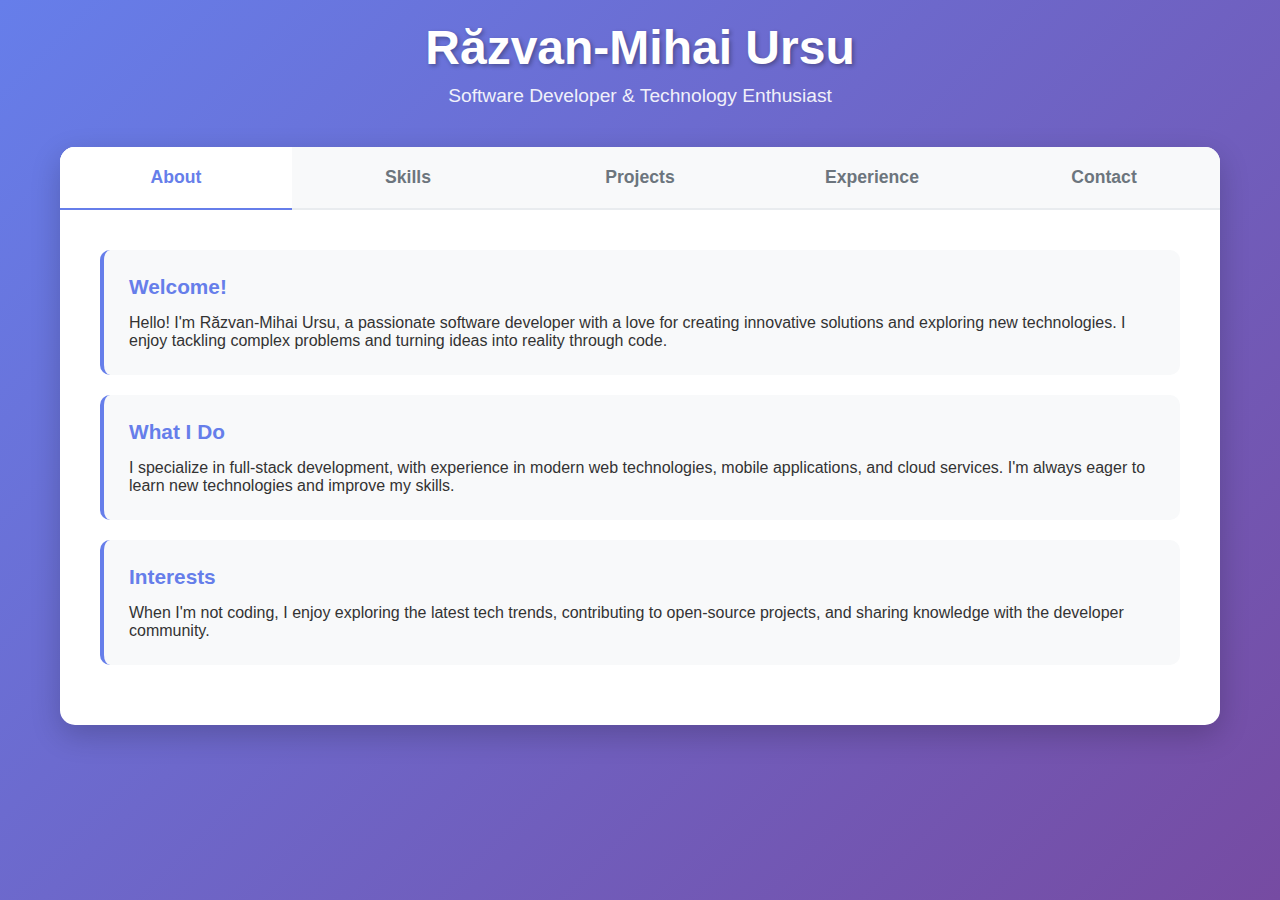
<file: index.html>
<!DOCTYPE html>
<html lang="en">
<head>
    <meta charset="UTF-8">
    <meta name="viewport" content="width=device-width, initial-scale=1.0">
    <title>Răzvan-Mihai Ursu</title>
    <link rel="stylesheet" href="styles.css">
</head>
<body>
    <div class="container">
        <header>
            <h1>Răzvan-Mihai Ursu</h1>
            <p class="subtitle">Software Developer & Technology Enthusiast</p>
        </header>

        <div class="tab-container">
            <div class="tabs">
                <button class="tab active" onclick="showTab('about')">About</button>
                <button class="tab" onclick="showTab('skills')">Skills</button>
                <button class="tab" onclick="showTab('projects')">Projects</button>
                <button class="tab" onclick="showTab('experience')">Experience</button>
                <button class="tab" onclick="showTab('contact')">Contact</button>
            </div>

            <div class="tab-content">
                <div id="about" class="content-section active">
                    <div class="card">
                        <h3>Welcome!</h3>
                        <p>Hello! I'm Răzvan-Mihai Ursu, a passionate software developer with a love for creating innovative solutions and exploring new technologies. I enjoy tackling complex problems and turning ideas into reality through code.</p>
                    </div>
                    
                    <div class="card">
                        <h3>What I Do</h3>
                        <p>I specialize in full-stack development, with experience in modern web technologies, mobile applications, and cloud services. I'm always eager to learn new technologies and improve my skills.</p>
                    </div>
                    
                    <div class="card">
                        <h3>Interests</h3>
                        <p>When I'm not coding, I enjoy exploring the latest tech trends, contributing to open-source projects, and sharing knowledge with the developer community.</p>
                    </div>
                </div>

                <div id="skills" class="content-section">
                    <h2 class="skills-header">Technical Skills</h2>
                    
                    <div class="card">
                        <h3>Programming Languages</h3>
                        <div class="skill-grid">
                            <div class="skill-item">JavaScript</div>
                            <div class="skill-item">Python</div>
                            <div class="skill-item">Java</div>
                            <div class="skill-item">TypeScript</div>
                            <div class="skill-item">C++</div>
                            <div class="skill-item">HTML/CSS</div>
                        </div>
                    </div>

                    <div class="card">
                        <h3>Frameworks & Libraries</h3>
                        <div class="skill-grid">
                            <div class="skill-item">React</div>
                            <div class="skill-item">Vue.js</div>
                            <div class="skill-item">Node.js</div>
                            <div class="skill-item">Express</div>
                            <div class="skill-item">Django</div>
                            <div class="skill-item">Spring Boot</div>
                        </div>
                    </div>

                    <div class="card">
                        <h3>Tools & Technologies</h3>
                        <div class="skill-grid">
                            <div class="skill-item">Git</div>
                            <div class="skill-item">Docker</div>
                            <div class="skill-item">AWS</div>
                            <div class="skill-item">MongoDB</div>
                            <div class="skill-item">PostgreSQL</div>
                            <div class="skill-item">Redis</div>
                        </div>
                    </div>
                </div>

                <div id="projects" class="content-section">
                    <h2 class="projects-header">Featured Projects</h2>
                    
                    <div class="project-grid">
                        <div class="project-card">
                            <h4>Project Alpha</h4>
                            <p>A modern web application built with React and Node.js that helps users manage their daily tasks with an intuitive interface.</p>
                            <div class="project-tech-tags">
                                <span class="tech-tag">React</span>
                                <span class="tech-tag">Node.js</span>
                                <span class="tech-tag">MongoDB</span>
                            </div>
                        </div>

                        <div class="project-card">
                            <h4>Data Visualization Tool</h4>
                            <p>An interactive dashboard for data analysis and visualization using D3.js and Python backend for data processing.</p>
                            <div class="project-tech-tags">
                                <span class="tech-tag">Python</span>
                                <span class="tech-tag">D3.js</span>
                                <span class="tech-tag">Flask</span>
                            </div>
                        </div>

                        <div class="project-card">
                            <h4>Mobile Weather App</h4>
                            <p>A cross-platform mobile application that provides real-time weather information with beautiful animations.</p>
                            <div class="project-tech-tags">
                                <span class="tech-tag">React Native</span>
                                <span class="tech-tag">API Integration</span>
                                <span class="tech-tag">Animations</span>
                            </div>
                        </div>
                    </div>
                </div>

                <div id="experience" class="content-section">
                    <h2 class="experience-header">Professional Experience</h2>
                    
                    <div class="card">
                        <h3>Software Developer</h3>
                        <p><strong>Company Name</strong> | 2022 - Present</p>
                        <p class="experience-details">Developing and maintaining web applications using modern JavaScript frameworks. Collaborating with cross-functional teams to deliver high-quality software solutions.</p>
                    </div>

                    <div class="card">
                        <h3>Junior Developer</h3>
                        <p><strong>Tech Startup</strong> | 2021 - 2022</p>
                        <p class="experience-details">Built responsive web interfaces and contributed to backend development. Gained experience in agile development methodologies and version control systems.</p>
                    </div>

                    <div class="card">
                        <h3>Intern Developer</h3>
                        <p><strong>Software Company</strong> | 2020 - 2021</p>
                        <p class="experience-details">Assisted in developing internal tools and learned industry best practices. Participated in code reviews and testing procedures.</p>
                    </div>
                </div>

                <div id="contact" class="content-section">
                    <h2 class="contact-header">Get In Touch</h2>
                    
                    <p class="contact-intro">I'm always interested in new opportunities and collaborations. Feel free to reach out!</p>
                    
                    <div class="contact-grid">
                        <div class="contact-item">
                            <div class="contact-icon">@</div>
                            <div>
                                <h4>Email</h4>
                                <p>razvan.ursu@example.com</p>
                            </div>
                        </div>

                        <div class="contact-item">
                            <div class="contact-icon">💼</div>
                            <div>
                                <h4>LinkedIn</h4>
                                <p>linkedin.com/in/razvan-ursu</p>
                            </div>
                        </div>

                        <div class="contact-item">
                            <div class="contact-icon">⚡</div>
                            <div>
                                <h4>GitHub</h4>
                                <p>github.com/razvan-ursu</p>
                            </div>
                        </div>

                        <div class="contact-item">
                            <div class="contact-icon">🌐</div>
                            <div>
                                <h4>Portfolio</h4>
                                <p>razvanursu.dev</p>
                            </div>
                        </div>
                    </div>
                </div>
            </div>
        </div>
    </div>

    <script>
        function showTab(tabName) {
            // Hide all content sections
            const sections = document.querySelectorAll('.content-section');
            sections.forEach(section => {
                section.classList.remove('active');
            });

            // Remove active class from all tabs
            const tabs = document.querySelectorAll('.tab');
            tabs.forEach(tab => {
                tab.classList.remove('active');
            });

            // Show selected content section
            document.getElementById(tabName).classList.add('active');

            // Add active class to clicked tab
            event.target.classList.add('active');
        }

        // Add smooth scrolling and responsive behavior
        document.addEventListener('DOMContentLoaded', function() {
            // Add click event to all tabs
            const tabs = document.querySelectorAll('.tab');
            tabs.forEach(tab => {
                tab.addEventListener('click', function() {
                    const tabName = this.textContent.toLowerCase();
                    showTab(tabName);
                });
            });
        });
    </script>
</body>
</html>
</file>
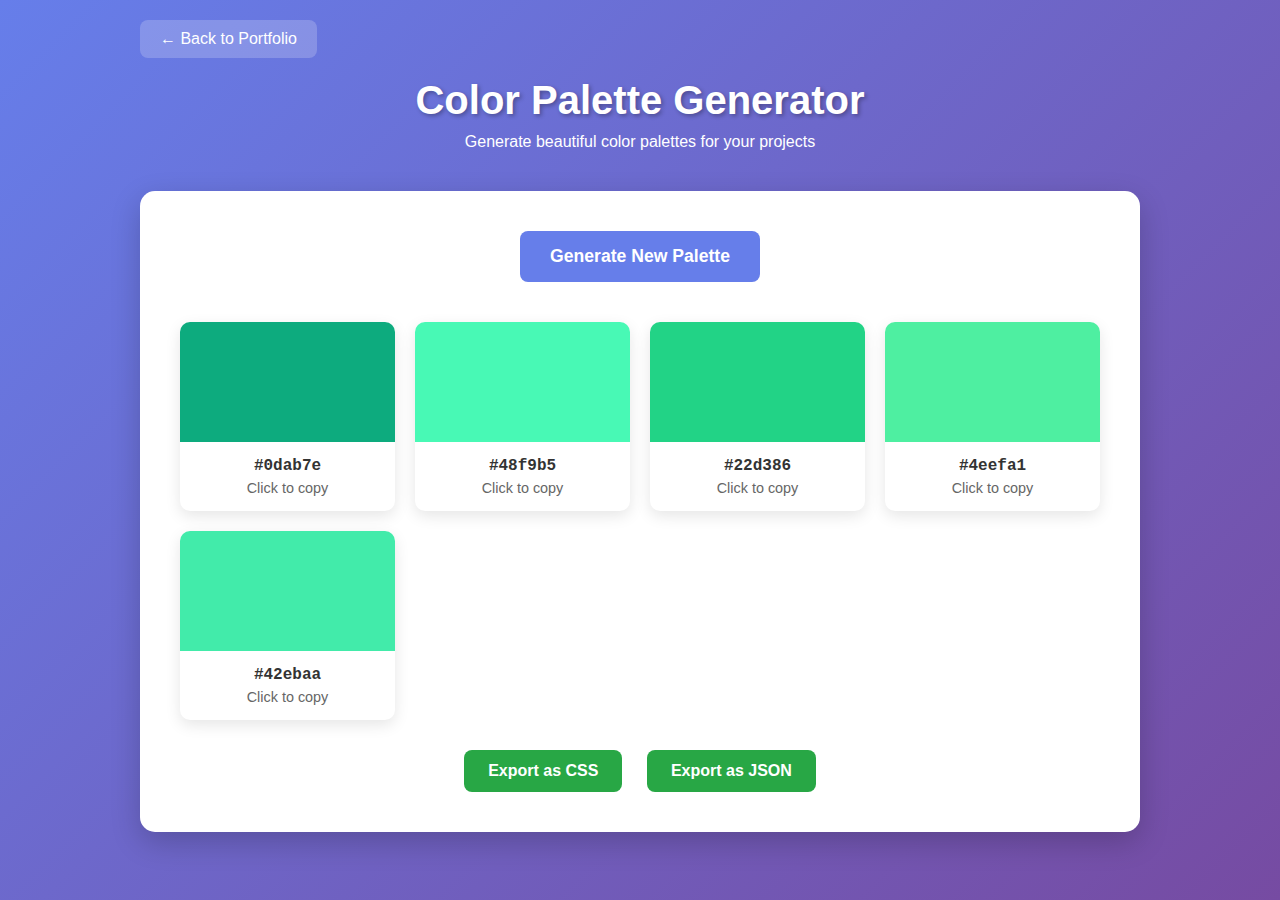
<file: tools/color-palette-generator.html>
<!DOCTYPE html>
<html lang="en">
<head>
    <meta charset="UTF-8">
    <meta name="viewport" content="width=device-width, initial-scale=1.0">
    <title>Color Palette Generator - Răzvan-Mihai Ursu</title>
    <style>
        * {
            margin: 0;
            padding: 0;
            box-sizing: border-box;
        }

        body {
            font-family: 'Segoe UI', Tahoma, Geneva, Verdana, sans-serif;
            background: linear-gradient(135deg, #667eea 0%, #764ba2 100%);
            min-height: 100vh;
            padding: 20px;
            color: #333;
        }

        .container {
            max-width: 1000px;
            margin: 0 auto;
        }

        .header {
            text-align: center;
            margin-bottom: 40px;
            color: white;
        }

        .header h1 {
            font-size: 2.5rem;
            margin-bottom: 10px;
            text-shadow: 2px 2px 4px rgba(0,0,0,0.3);
        }

        .back-link {
            display: inline-block;
            color: white;
            text-decoration: none;
            margin-bottom: 20px;
            padding: 10px 20px;
            background: rgba(255,255,255,0.2);
            border-radius: 8px;
            transition: background 0.3s ease;
        }

        .back-link:hover {
            background: rgba(255,255,255,0.3);
        }

        .tool-container {
            background: white;
            border-radius: 15px;
            padding: 40px;
            box-shadow: 0 10px 30px rgba(0,0,0,0.2);
        }

        .controls {
            text-align: center;
            margin-bottom: 40px;
        }

        .generate-btn {
            background: #667eea;
            color: white;
            border: none;
            padding: 15px 30px;
            font-size: 1.1rem;
            font-weight: 600;
            border-radius: 8px;
            cursor: pointer;
            transition: background 0.3s ease;
        }

        .generate-btn:hover {
            background: #5a6fd8;
        }

        .palette-container {
            display: grid;
            grid-template-columns: repeat(auto-fit, minmax(200px, 1fr));
            gap: 20px;
            margin-bottom: 30px;
        }

        .color-card {
            background: white;
            border-radius: 10px;
            box-shadow: 0 5px 15px rgba(0,0,0,0.1);
            overflow: hidden;
            cursor: pointer;
            transition: transform 0.3s ease;
        }

        .color-card:hover {
            transform: translateY(-5px);
        }

        .color-preview {
            height: 120px;
            width: 100%;
        }

        .color-info {
            padding: 15px;
            text-align: center;
        }

        .color-code {
            font-family: 'Courier New', monospace;
            font-weight: bold;
            color: #333;
            margin-bottom: 5px;
        }

        .copy-hint {
            font-size: 0.9rem;
            color: #666;
        }

        .export-controls {
            text-align: center;
            margin-top: 30px;
        }

        .export-btn {
            background: #28a745;
            color: white;
            border: none;
            padding: 12px 24px;
            font-size: 1rem;
            font-weight: 600;
            border-radius: 8px;
            cursor: pointer;
            margin: 0 10px;
            transition: background 0.3s ease;
        }

        .export-btn:hover {
            background: #218838;
        }

        .notification {
            position: fixed;
            top: 20px;
            right: 20px;
            background: #28a745;
            color: white;
            padding: 15px 20px;
            border-radius: 8px;
            box-shadow: 0 5px 15px rgba(0,0,0,0.2);
            transform: translateX(400px);
            transition: transform 0.3s ease;
        }

        .notification.show {
            transform: translateX(0);
        }

        @media (max-width: 768px) {
            .palette-container {
                grid-template-columns: repeat(auto-fit, minmax(150px, 1fr));
                gap: 15px;
            }
            
            .tool-container {
                padding: 20px;
            }
            
            .header h1 {
                font-size: 2rem;
            }
        }
    </style>
</head>
<body>
    <div class="container">
        <a href="../index.html" class="back-link">← Back to Portfolio</a>
        
        <div class="header">
            <h1>Color Palette Generator</h1>
            <p>Generate beautiful color palettes for your projects</p>
        </div>

        <div class="tool-container">
            <div class="controls">
                <button class="generate-btn" onclick="generatePalette()">Generate New Palette</button>
            </div>

            <div class="palette-container" id="paletteContainer">
                <!-- Colors will be generated here -->
            </div>

            <div class="export-controls">
                <button class="export-btn" onclick="exportAsCSS()">Export as CSS</button>
                <button class="export-btn" onclick="exportAsJSON()">Export as JSON</button>
            </div>
        </div>
    </div>

    <div class="notification" id="notification">
        Color copied to clipboard!
    </div>

    <script>
        let currentPalette = [];

        function generateRandomColor() {
            const hue = Math.floor(Math.random() * 360);
            const saturation = Math.floor(Math.random() * 30) + 70; // 70-100%
            const lightness = Math.floor(Math.random() * 40) + 30; // 30-70%
            
            return {
                hsl: `hsl(${hue}, ${saturation}%, ${lightness}%)`,
                hex: hslToHex(hue, saturation, lightness),
                rgb: hslToRgb(hue, saturation, lightness)
            };
        }

        function hslToHex(h, s, l) {
            l /= 100;
            const a = s * Math.min(l, 1 - l) / 100;
            const f = n => {
                const k = (n + h / 30) % 12;
                const color = l - a * Math.max(Math.min(k - 3, 9 - k, 1), -1);
                return Math.round(255 * color).toString(16).padStart(2, '0');
            };
            return `#${f(0)}${f(8)}${f(4)}`;
        }

        function hslToRgb(h, s, l) {
            s /= 100;
            l /= 100;
            const c = (1 - Math.abs(2 * l - 1)) * s;
            const x = c * (1 - Math.abs((h / 60) % 2 - 1));
            const m = l - c / 2;
            let r = 0, g = 0, b = 0;

            if (0 <= h && h < 60) {
                r = c; g = x; b = 0;
            } else if (60 <= h && h < 120) {
                r = x; g = c; b = 0;
            } else if (120 <= h && h < 180) {
                r = 0; g = c; b = x;
            } else if (180 <= h && h < 240) {
                r = 0; g = x; b = c;
            } else if (240 <= h && h < 300) {
                r = x; g = 0; b = c;
            } else if (300 <= h && h < 360) {
                r = c; g = 0; b = x;
            }

            r = Math.round((r + m) * 255);
            g = Math.round((g + m) * 255);
            b = Math.round((b + m) * 255);

            return `rgb(${r}, ${g}, ${b})`;
        }

        function generatePalette() {
            currentPalette = [];
            const container = document.getElementById('paletteContainer');
            container.innerHTML = '';

            for (let i = 0; i < 5; i++) {
                const color = generateRandomColor();
                currentPalette.push(color);

                const colorCard = document.createElement('div');
                colorCard.className = 'color-card';
                colorCard.onclick = () => copyToClipboard(color.hex);

                colorCard.innerHTML = `
                    <div class="color-preview" style="background-color: ${color.hex}"></div>
                    <div class="color-info">
                        <div class="color-code">${color.hex}</div>
                        <div class="copy-hint">Click to copy</div>
                    </div>
                `;

                container.appendChild(colorCard);
            }
        }

        function copyToClipboard(text) {
            navigator.clipboard.writeText(text).then(() => {
                showNotification();
            });
        }

        function showNotification() {
            const notification = document.getElementById('notification');
            notification.classList.add('show');
            setTimeout(() => {
                notification.classList.remove('show');
            }, 2000);
        }

        function exportAsCSS() {
            let css = ':root {\n';
            currentPalette.forEach((color, index) => {
                css += `  --color-${index + 1}: ${color.hex};\n`;
            });
            css += '}';

            const blob = new Blob([css], { type: 'text/css' });
            const url = URL.createObjectURL(blob);
            const a = document.createElement('a');
            a.href = url;
            a.download = 'color-palette.css';
            a.click();
            URL.revokeObjectURL(url);
        }

        function exportAsJSON() {
            const json = JSON.stringify(currentPalette, null, 2);
            const blob = new Blob([json], { type: 'application/json' });
            const url = URL.createObjectURL(blob);
            const a = document.createElement('a');
            a.href = url;
            a.download = 'color-palette.json';
            a.click();
            URL.revokeObjectURL(url);
        }

        // Generate initial palette
        generatePalette();
    </script>
</body>
</html>
</file>
<file: styles.css>
/* ==========================================================================
   CSS Reset and Base Styles
   ========================================================================== */

* {
    margin: 0;
    padding: 0;
    box-sizing: border-box;
}

body {
    font-family: 'Segoe UI', Tahoma, Geneva, Verdana, sans-serif;
    background: linear-gradient(135deg, #667eea 0%, #764ba2 100%);
    min-height: 100vh;
    color: #333;
}

/* ==========================================================================
   Layout and Container
   ========================================================================== */

.container {
    max-width: 1200px;
    margin: 0 auto;
    padding: 20px;
}

/* ==========================================================================
   Header and Navigation
   ========================================================================== */

header {
    text-align: center;
    margin-bottom: 40px;
    color: white;
}

h1 {
    font-size: 3rem;
    margin-bottom: 10px;
    text-shadow: 2px 2px 4px rgba(0,0,0,0.3);
}

.subtitle {
    font-size: 1.2rem;
    opacity: 0.9;
    margin-bottom: 30px;
}

.back-link {
    display: inline-block;
    color: white;
    text-decoration: none;
    margin-bottom: 20px;
    padding: 10px 20px;
    background: rgba(255,255,255,0.2);
    border-radius: 8px;
    transition: background 0.3s ease;
}

.back-link:hover {
    background: rgba(255,255,255,0.3);
}

/* ==========================================================================
   Tab System
   ========================================================================== */

.tab-container {
    background: white;
    border-radius: 15px;
    box-shadow: 0 10px 30px rgba(0,0,0,0.2);
    overflow: hidden;
}

.tabs {
    display: flex;
    background: #f8f9fa;
    border-bottom: 2px solid #e9ecef;
}

.tab {
    flex: 1;
    padding: 20px;
    text-align: center;
    cursor: pointer;
    border: none;
    background: none;
    font-size: 1.1rem;
    font-weight: 600;
    color: #6c757d;
    transition: all 0.3s ease;
    position: relative;
}

.tab:hover {
    background: #e9ecef;
    color: #495057;
}

.tab.active {
    color: #667eea;
    background: white;
}

.tab.active::after {
    content: '';
    position: absolute;
    bottom: -2px;
    left: 0;
    right: 0;
    height: 2px;
    background: #667eea;
}

.tab-content {
    padding: 40px;
    min-height: 400px;
}

.content-section {
    display: none;
    animation: fadeIn 0.3s ease-in-out;
}

.content-section.active {
    display: block;
}

@keyframes fadeIn {
    from { opacity: 0; transform: translateY(10px); }
    to { opacity: 1; transform: translateY(0); }
}

/* ==========================================================================
   Card Components
   ========================================================================== */

.card {
    background: #f8f9fa;
    border-radius: 10px;
    padding: 25px;
    margin-bottom: 20px;
    border-left: 4px solid #667eea;
}

.card h3 {
    color: #667eea;
    margin-bottom: 15px;
    font-size: 1.3rem;
}

.project-card, .tool-card {
    background: white;
    border-radius: 10px;
    padding: 25px;
    box-shadow: 0 5px 15px rgba(0,0,0,0.1);
    transition: transform 0.3s ease;
}

.project-card:hover, .tool-card:hover {
    transform: translateY(-5px);
}

.project-card h4, .tool-card h4 {
    color: #667eea;
    margin-bottom: 10px;
}

.tool-card {
    text-align: center;
}

.tool-card p {
    margin-bottom: 20px;
}

/* ==========================================================================
   Contact Components
   ========================================================================== */

.contact-item {
    display: flex;
    align-items: center;
    gap: 15px;
    padding: 20px;
    background: #f8f9fa;
    border-radius: 10px;
    transition: transform 0.3s ease;
}

.contact-item:hover {
    transform: translateY(-5px);
    box-shadow: 0 5px 15px rgba(0,0,0,0.1);
}

.contact-icon {
    width: 40px;
    height: 40px;
    background: #667eea;
    border-radius: 50%;
    display: flex;
    align-items: center;
    justify-content: center;
    color: white;
    font-weight: bold;
}

/* ==========================================================================
   Grid Systems
   ========================================================================== */

.skill-grid {
    display: grid;
    grid-template-columns: repeat(auto-fit, minmax(200px, 1fr));
    gap: 20px;
    margin-top: 20px;
}

.project-grid, .tools-grid {
    display: grid;
    grid-template-columns: repeat(auto-fit, minmax(300px, 1fr));
    gap: 25px;
}

.contact-grid {
    display: grid;
    grid-template-columns: repeat(auto-fit, minmax(250px, 1fr));
    gap: 20px;
}

.config-grid {
    display: grid;
    grid-template-columns: repeat(auto-fit, minmax(280px, 1fr));
    gap: 20px;
}

/* ==========================================================================
   Skill and Tag Components
   ========================================================================== */

.skill-item {
    background: #667eea;
    color: white;
    padding: 15px;
    border-radius: 8px;
    text-align: center;
    font-weight: 600;
}

.tech-tag {
    display: inline-block;
    background: #e9ecef;
    color: #495057;
    padding: 5px 10px;
    border-radius: 15px;
    font-size: 0.8rem;
    margin: 5px 5px 0 0;
}

/* ==========================================================================
   Section Headers
   ========================================================================== */

.skills-header,
.projects-header,
.experience-header,
.contact-header,
.tools-header {
    margin-bottom: 30px;
    color: #667eea;
}

/* ==========================================================================
   Content Styling
   ========================================================================== */

.contact-intro {
    margin-bottom: 30px;
    font-size: 1.1rem;
}

.project-tech-tags {
    margin-top: 15px;
}

.experience-details {
    margin-top: 10px;
}

/* ==========================================================================
   Button Components
   ========================================================================== */

.tool-link {
    display: inline-block;
    background: #667eea;
    color: white;
    padding: 12px 24px;
    text-decoration: none;
    border-radius: 8px;
    font-weight: 600;
    transition: background-color 0.3s ease;
}

.tool-link:hover {
    background: #5a6fd8;
}

.upload-btn {
    background: #667eea;
    color: white;
    border: none;
    padding: 15px 30px;
    font-size: 1.1rem;
    font-weight: 600;
    border-radius: 8px;
    cursor: pointer;
    transition: background 0.3s ease;
    margin-top: 15px;
}

.upload-btn:hover {
    background: #5a6fd8;
}

.download-btn {
    background: #28a745;
    color: white;
    border: none;
    padding: 12px 24px;
    font-size: 1rem;
    font-weight: 600;
    border-radius: 8px;
    cursor: pointer;
    margin: 0 10px 10px 0;
    transition: background 0.3s ease;
}

.download-btn:hover {
    background: #218838;
}

.download-btn:disabled {
    background: #6c757d;
    cursor: not-allowed;
}

/* ==========================================================================
   Tool-Specific Components
   ========================================================================== */

/* Upload Section */
.upload-section {
    text-align: center;
    border: 2px dashed #e9ecef;
    transition: all 0.3s ease;
}

.upload-section.dragover {
    border-color: #667eea;
    background: rgba(102, 126, 234, 0.1);
}

#fileInput {
    display: none;
}

/* Progress Bar */
.progress-bar {
    width: 100%;
    height: 20px;
    background: #e9ecef;
    border-radius: 10px;
    overflow: hidden;
    margin-top: 20px;
}

.progress-fill {
    height: 100%;
    background: #667eea;
    transition: width 0.3s ease;
    width: 0%;
}

/* Configuration Groups */
.config-group {
    background: #f8f9fa;
    border-radius: 10px;
    padding: 20px;
    border-left: 4px solid #667eea;
}

.config-group h4 {
    color: #667eea;
    margin-bottom: 15px;
    font-size: 1.1rem;
}

/* ==========================================================================
   Form Elements
   ========================================================================== */

.form-row {
    display: flex;
    justify-content: space-between;
    align-items: center;
    margin-bottom: 15px;
}

.form-row:last-child {
    margin-bottom: 0;
}

.form-row label {
    font-weight: 600;
    color: #495057;
}

.form-row input, .form-row select {
    padding: 8px 12px;
    border: 1px solid #e9ecef;
    border-radius: 6px;
    font-size: 0.9rem;
    width: 120px;
}

.form-row input[type="checkbox"] {
    width: auto;
    transform: scale(1.2);
}

.form-row input[type="color"] {
    width: 50px;
    height: 35px;
    padding: 2px;
    border: 1px solid #e9ecef;
    border-radius: 6px;
}

/* Coordinate Input */
.coordinates-section {
    margin-bottom: 20px;
}

.coordinates-section p {
    margin-bottom: 20px;
    color: #6c757d;
}

.coord-input {
    display: grid;
    grid-template-columns: 1fr 1fr;
    gap: 20px;
}

.coord-input div {
    display: flex;
    flex-direction: column;
}

.coord-input label {
    font-weight: 600;
    color: #495057;
    margin-bottom: 8px;
}

.coord-input input {
    padding: 10px;
    border: 1px solid #e9ecef;
    border-radius: 6px;
    font-size: 1rem;
}

/* ==========================================================================
   Information Panels
   ========================================================================== */

.info-panel, .error-panel, .success-panel {
    padding: 15px 20px;
    border-radius: 8px;
    margin-bottom: 20px;
    font-weight: 500;
}

.info-panel {
    background: #d1ecf1;
    color: #0c5460;
    border-left: 4px solid #17a2b8;
}

.error-panel {
    background: #f8d7da;
    color: #721c24;
    border-left: 4px solid #dc3545;
}

.success-panel {
    background: #d4edda;
    color: #155724;
    border-left: 4px solid #28a745;
}

/* ==========================================================================
   Preview and Media
   ========================================================================== */

.preview-section {
    text-align: center;
    margin-top: 30px;
}

.image-preview {
    max-width: 100%;
    height: auto;
    border-radius: 10px;
    box-shadow: 0 5px 15px rgba(0,0,0,0.2);
    margin-bottom: 20px;
}

/* ==========================================================================
   Responsive Design
   ========================================================================== */

@media (max-width: 768px) {
    /* Layout Adjustments */
    h1 {
        font-size: 2rem;
    }
    
    .tab-content {
        padding: 20px;
    }
    
    /* Tab System */
    .tabs {
        flex-direction: column;
    }
    
    /* Grid Adjustments */
    .tools-grid,
    .config-grid,
    .coord-input {
        grid-template-columns: 1fr;
    }
    
    /* Form Adjustments */
    .form-row {
        flex-direction: column;
        align-items: flex-start;
        gap: 8px;
    }
    
    .form-row input, .form-row select {
        width: 100%;
    }
}
</file>
